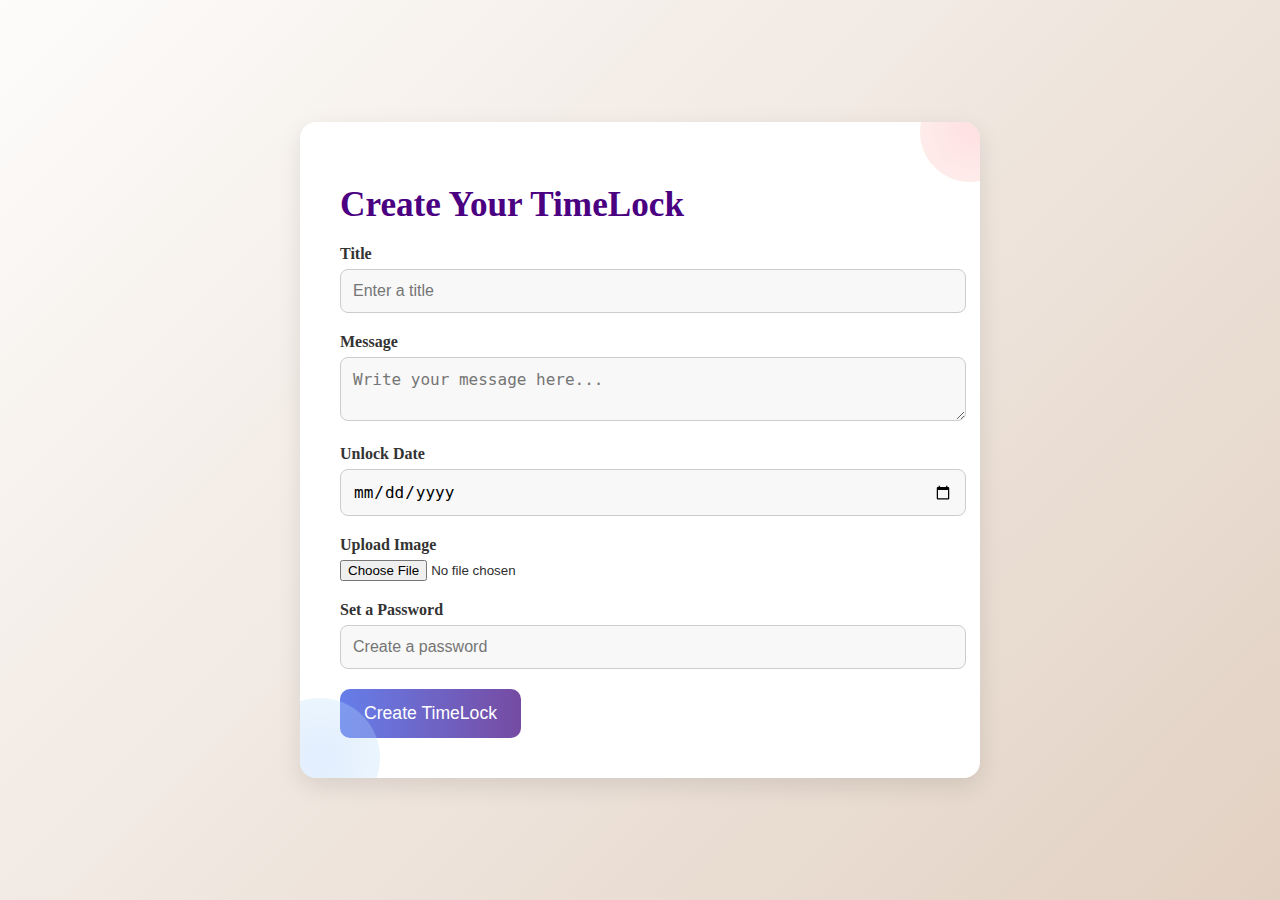
<file: index.html>
<!DOCTYPE html>
<html lang="en">
<head>
    <meta charset="UTF-8">
    <meta name="viewport" content="width=device-width, initial-scale=1.0">
    <title>Create TimeLock</title>
    <link rel="stylesheet" href="style.css">
</head>
<body>

<div class="container">
    <h1>Create Your TimeLock</h1>

    <form id="timeLockForm">
        <label for="title">Title</label>
        <input type="text" id="title" placeholder="Enter a title" required>

        <label for="message">Message</label>
        <textarea id="message" placeholder="Write your message here..." required></textarea>

        <label for="unlockDate">Unlock Date</label>
        <input type="date" id="unlockDate" required>

        <label for="image">Upload Image</label>
        <input type="file" id="image" accept="image/*">

        <label for="password">Set a Password</label>
        <input type="password" id="password" placeholder="Create a password" required>

        <button type="submit">Create TimeLock</button>
        <p id="error-message" class="error" style="display: none;">Please fill all fields correctly.</p>
    </form>
</div>

<script>
    document.getElementById("timeLockForm").addEventListener("submit", function (event) {
        event.preventDefault();

        const title = document.getElementById("title").value;
        const message = document.getElementById("message").value;
        const unlockDate = document.getElementById("unlockDate").value;
        const imageFile = document.getElementById("image").files[0];
        const password = document.getElementById("password").value;

        if (title && message && unlockDate && password) {
            const reader = new FileReader();
            reader.onloadend = function () {
                const timeLock = {
                    title,
                    message,
                    unlockDate,
                    imageDataUrl: reader.result || null,
                    password
                };

                localStorage.setItem("savedTimeLock", JSON.stringify(timeLock));

                alert("TimeLock created successfully!");
                window.location.href = "view.html";
            };

            if (imageFile) {
                reader.readAsDataURL(imageFile);
            } else {
                reader.onloadend();
            }
        } else {
            document.getElementById("error-message").style.display = "block";
        }
    });
</script>

</body>
</html>
</file>
<file: style.css>
/* style.css */
body {
    margin: 0;
    padding: 0;
    font-family: 'Times New Roman', serif;
    background: linear-gradient(135deg, #fdfcfb 0%, #e2d1c3 100%);
    color: #2e2e2e;
    min-height: 100vh;
    display: flex;
    align-items: center;
    justify-content: center;
    animation: fadeIn 1s ease-in-out;
}

.container {
    width: 90%;
    max-width: 600px;
    background: white;
    border-radius: 16px;
    box-shadow: 0 8px 24px rgba(0, 0, 0, 0.1);
    padding: 40px;
    animation: slideIn 1s ease-in-out;
    position: relative;
    overflow: hidden;
}

.container::before {
    content: "";
    position: absolute;
    top: -40px;
    right: -40px;
    width: 100px;
    height: 100px;
    background: radial-gradient(circle, #ff9a9e, #fad0c4);
    border-radius: 50%;
    opacity: 0.3;
}

.container::after {
    content: "";
    position: absolute;
    bottom: -40px;
    left: -40px;
    width: 120px;
    height: 120px;
    background: radial-gradient(circle, #a1c4fd, #c2e9fb);
    border-radius: 50%;
    opacity: 0.3;
}

h1, h2 {
    font-family: 'Times New Roman', serif;
    font-size: 2.2rem;
    margin-bottom: 20px;
    color: #4b0082;
}

p {
    font-family: sans-serif;
    font-size: 1.1rem;
    line-height: 1.6;
}

label {
    font-weight: bold;
    display: block;
    margin: 20px 0 6px;
    color: #333;
}

input[type="text"],
input[type="password"],
input[type="date"],
textarea {
    width: 100%;
    padding: 12px;
    border: 1px solid #ccc;
    border-radius: 8px;
    font-size: 1rem;
    background-color: #f8f8f8;
    transition: border-color 0.3s, transform 0.2s;
}

input:focus,
textarea:focus {
    border-color: #4b0082;
    transform: scale(1.02);
    outline: none;
}

textarea {
    resize: vertical;
}

button {
    background: linear-gradient(to right, #667eea, #764ba2);
    color: white;
    padding: 14px 24px;
    border: none;
    border-radius: 10px;
    cursor: pointer;
    font-size: 1.1rem;
    margin-top: 20px;
    transition: transform 0.2s, background 0.3s;
}

button:hover {
    transform: scale(1.05);
    background: linear-gradient(to right, #764ba2, #667eea);
}

img {
    margin-top: 20px;
    border-radius: 10px;
    max-width: 100%;
}

.error {
    color: red;
    font-weight: bold;
    margin-top: 10px;
}

.home-link {
    display: inline-block;
    margin-top: 30px;
    text-decoration: none;
    color: #764ba2;
    font-weight: bold;
    font-family: sans-serif;
    transition: color 0.3s;
}

.home-link:hover {
    color: #4b0082;
}

@keyframes fadeIn {
    0% { opacity: 0; transform: translateY(20px); }
    100% { opacity: 1; transform: translateY(0); }
}

@keyframes slideIn {
    0% { opacity: 0; transform: translateY(60px); }
    100% { opacity: 1; transform: translateY(0); }
}

@media screen and (max-width: 600px) {
    .container {
        padding: 20px;
    }
    h1, h2 {
        font-size: 1.6rem;
    }
}
</file>
